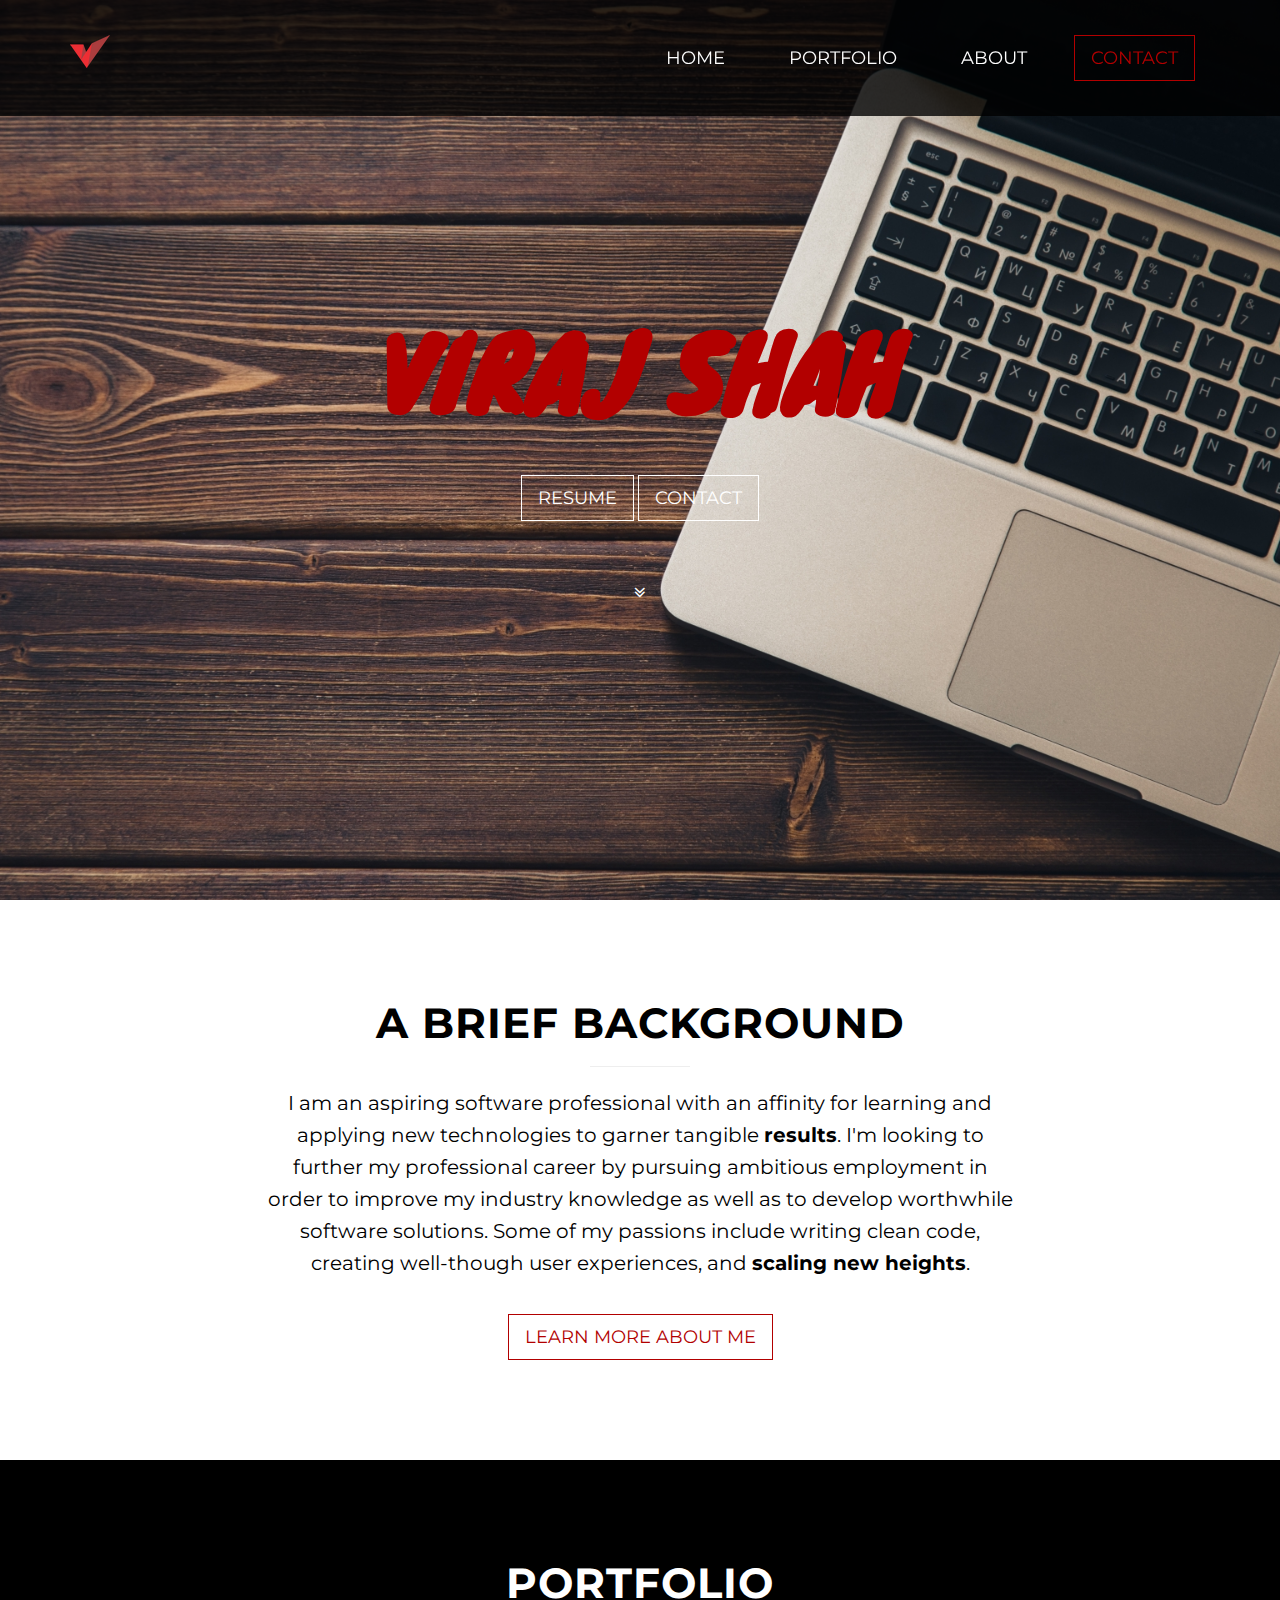
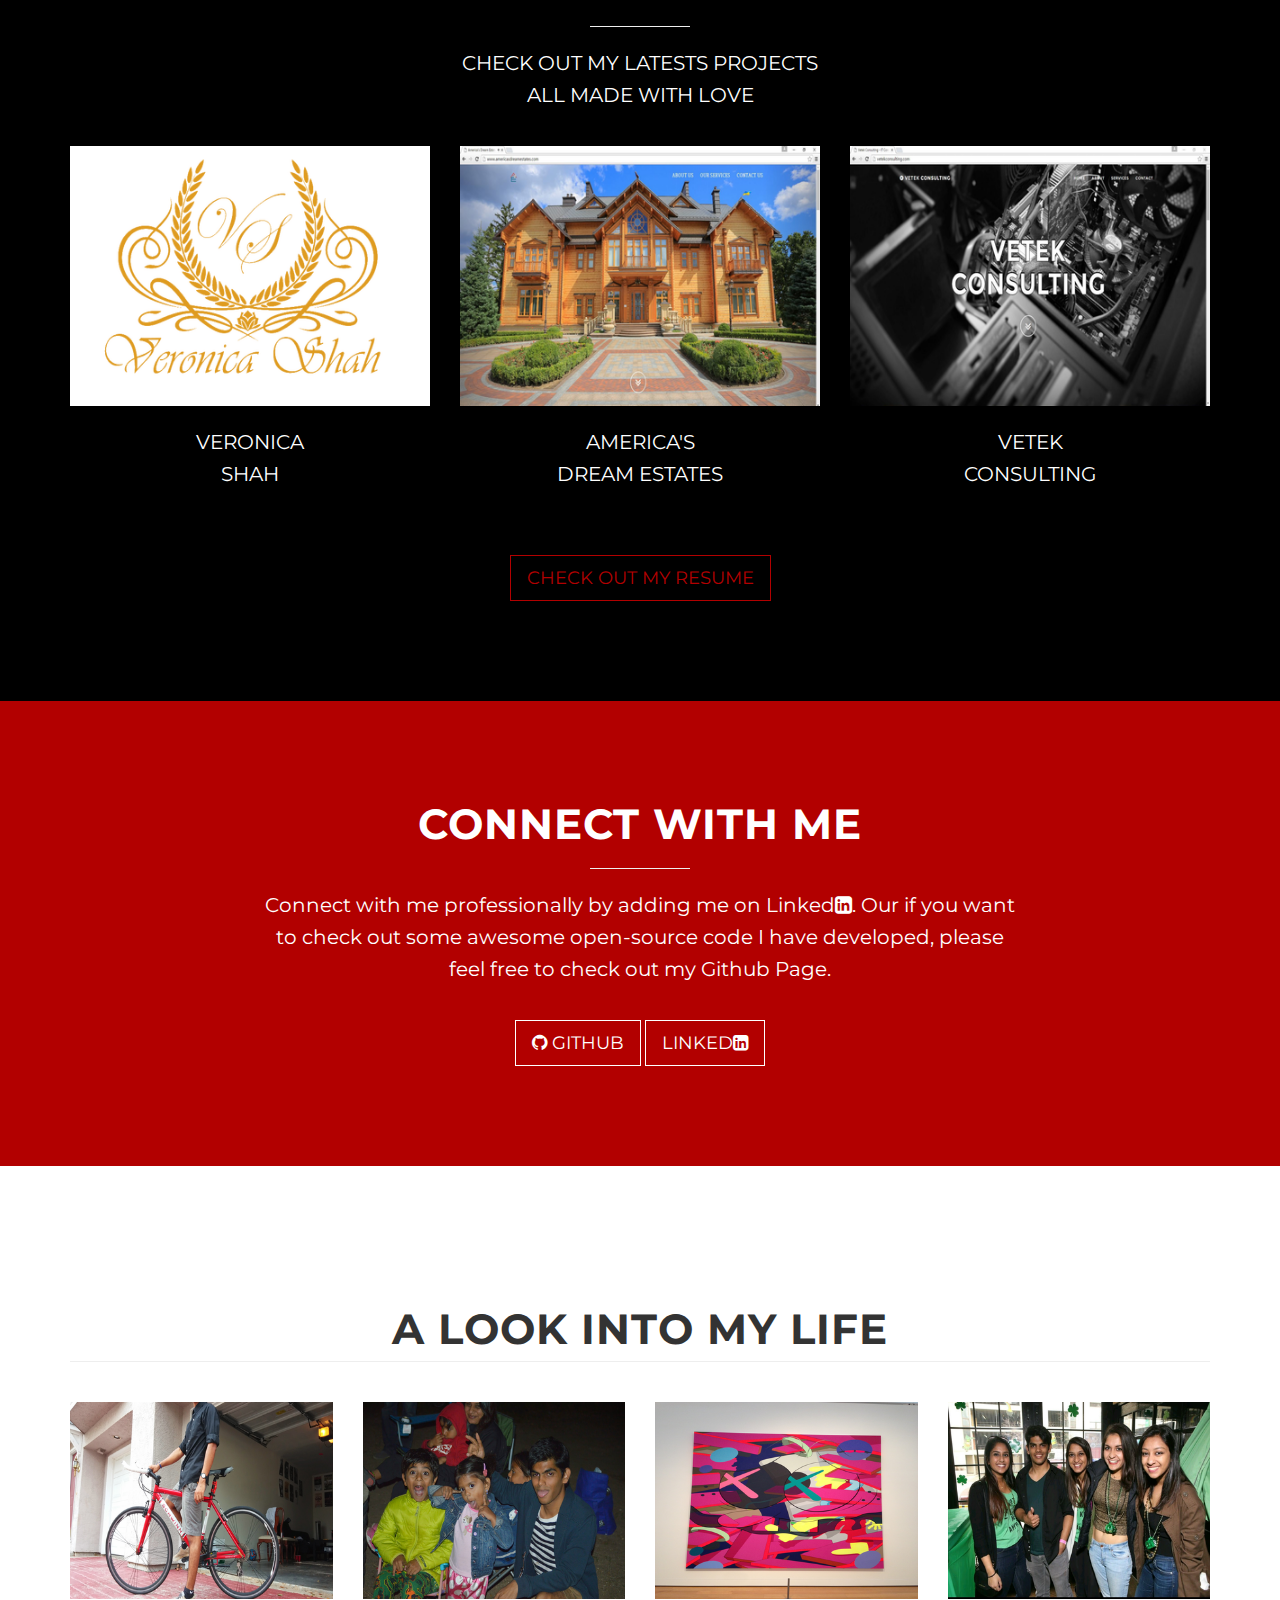
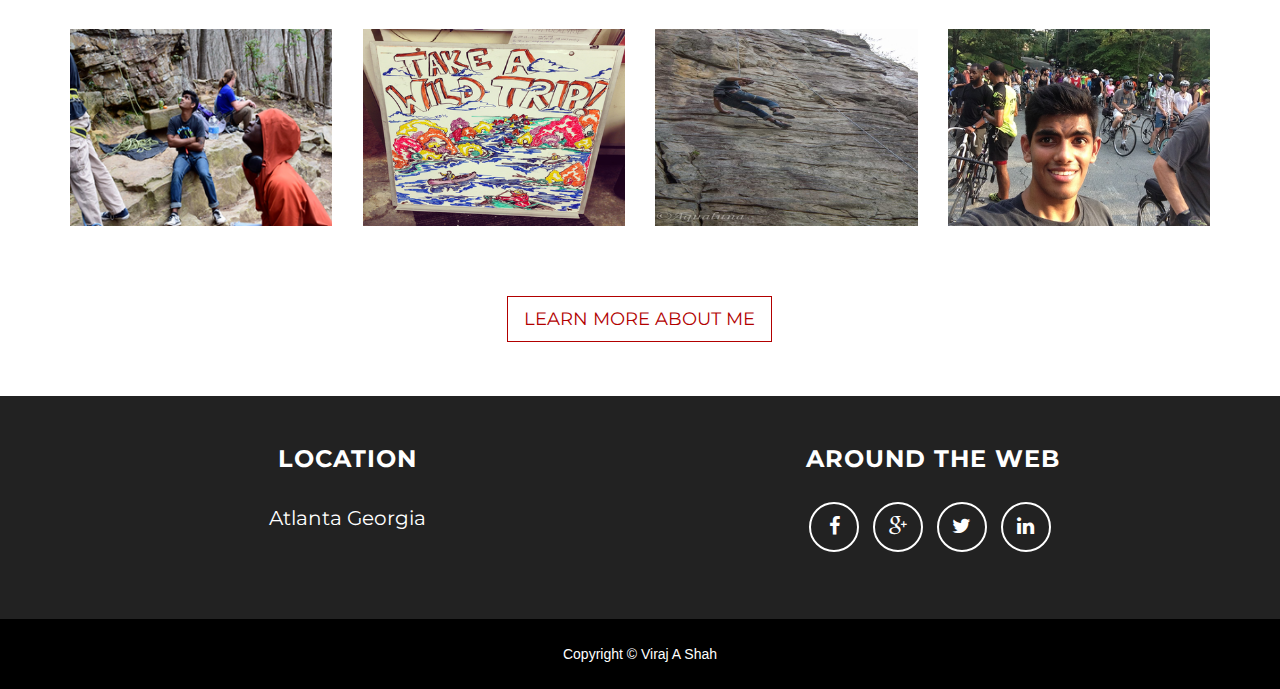
<file: index.html>
<!DOCTYPE html>
<html lang="en">

<head>

    <meta charset="utf-8">
    <meta http-equiv="X-UA-Compatible" content="IE=edge">
    <meta name="viewport" content="width=device-width, initial-scale=1">
    <meta name="description" content="">
    <meta name="author" content="">

    <title>Viraj Shah - Portfolio Website</title>
    <link rel="shortcut icon" href="img/favicon.ico" />
    
    <!-- Bootstrap Core CSS -->
    <link href="css/bootstrap.min.css" rel="stylesheet">

    <!-- Custom CSS -->
    <link href="css/virajlanding.css" rel="stylesheet">

    <!-- Custom Fonts -->
    <link href="font-awesome/css/font-awesome.min.css" rel="stylesheet" type="text/css">
    <link href="http://fonts.googleapis.com/css?family=Lora:400,700,400italic,700italic" rel="stylesheet" type="text/css">
    <link href="http://fonts.googleapis.com/css?family=Montserrat:400,700" rel="stylesheet" type="text/css">
    <link href='https://fonts.googleapis.com/css?family=Knewave|Diplomata+SC' rel='stylesheet' type='text/css'>
    
    <!-- HTML5 Shim and Respond.js IE8 support of HTML5 elements and media queries -->
    <!-- WARNING: Respond.js doesn't work if you view the page via file:// -->
    <!--[if lt IE 9]>
        <script src="https://oss.maxcdn.com/libs/html5shiv/3.7.0/html5shiv.js"></script>
        <script src="https://oss.maxcdn.com/libs/respond.js/1.4.2/respond.min.js"></script>
    <![endif]-->

</head>

<body id="page-top" data-spy="scroll" data-target=".navbar-fixed-top">

    <!-- Navigation -->
    <nav class="navbar navbar-custom navbar-fixed-top" role="navigation">
        <div class="container">
            <div class="navbar-header">
                <button type="button" class="navbar-toggle" data-toggle="collapse" data-target=".navbar-main-collapse">
                    <i class="fa fa-bars"></i>
                </button>
                <a class="navbar-brand page-scroll" href="#page-top">
                    <img src="img/logoviraj.png" alt="Viraj Shah Logo" align="left"/>
                </a>
            </div>

            <!-- Collect the nav links, forms, and other content for toggling -->
            <div class="collapse navbar-collapse navbar-right navbar-main-collapse">
                <ul class="nav navbar-nav">
                    <!-- Hidden li included to remove active class from about link when scrolled up past about section -->
                    <li class="hidden">
                        <a href="#page-top"></a>
                    </li>
                    <li>
                        <a class="page-scroll" href="#page-top"><button type="button" class="btn btn-normal btn-lg">Home</button></a>
                    </li>
                    <li>
                        <a class="page-scroll" href="#portfolio"><button type="button" class="btn btn-normal btn-lg">Portfolio</button></a>
                    </li>
                    <li>
                        <a class="page-scroll" href="about.html"><button type="button" class="btn btn-normal btn-lg">About</button></a>
                    </li>
                        <li>
                        <a class="page-scroll" href="contact.html"><button type="button" class="btn btn-special btn-lg">Contact</button></a>
                    </li>
                </ul>
            </div>
            <!-- /.navbar-collapse -->
        </div>
        <!-- /.container -->
    </nav>

    <!-- Intro Header -->
    <header class="intro">
        <div class="intro-body">
            <div class="container">
                <div class="row">
                    <div class="col-md-8 col-md-offset-2">
                        <h1 class="brand-heading">VIRAJ SHAH</h1>
                        <br>
                        <br>
                        <a href="Resume-VirajShah.pdf"><button type="button" class="btn btn-landing btn-lg">Resume</button></a>
                        <a href="contact.html"><button type="button" class="btn btn-landing btn-lg">Contact</button></a>
                        <br>
                        <br>
                        <br>
                    </div>
                </div>
            </div>
            <br>
            <a href="#about" class="btn-down btn-lg page-scroll">
                            <i class="fa fa-angle-double-down"></i>
                        </a>
        </div>
        
    </header>

    <!-- About Section -->
    <section class="success" id="about">
        <div class="container">
            <div class="row">
                <div class="col-lg-12 text-center">
                    <h2>A Brief Background</h2>
                    <hr class="small">
                </div>
            </div>
            <div class="row">
                <div class="col-lg-8 col-lg-offset-2 text-center">
                    <p>I am an aspiring software professional with an affinity for learning and applying new technologies to garner tangible <b>results</b>. I'm looking to further my professional career by pursuing ambitious employment in order to improve my industry knowledge as well as to develop worthwhile software solutions. Some of my passions include writing clean code, creating well-though user experiences, and <b>scaling new heights</b>.</p>
                </div>
            
            </div>
                <div class="col-lg-8 col-lg-offset-2 text-center">
                    <a href="about.html" class="btn btn-special btn-lg">Learn More About Me</a>
                </div>
            </div>
        </div>
    </section>
    
    <!-- Portfolio Section -->
    
    <section class="work" id="portfolio">
        <div class="container">
            <div class="row">
                <div class="col-lg-12 text-center">
                    <h2>Portfolio</h2>
                    <hr>
                    <p>CHECK OUT MY LATESTS PROJECTS<br> ALL MADE WITH LOVE</p>
                </div>
            </div>
            <div class="row">
                <div class="col-sm-4 portfolio-item">
                    <a href="http://www.veronicashah.com" class="portfolio-link" data-toggle="modal">
                        <div class="caption">
                            <div class="caption-content">
                                <i class="fa fa-heart fa-3x"></i>
                            </div>
                        </div>
                        <img src="img/veronicapromo.png" class="img-responsive" alt="">
                    </a>
                        <div>
                            <br>
                            <p align="center">VERONICA <br> SHAH</p>
                        </div>
                </div>
                <div class="col-sm-4 portfolio-item">
                    <a href="http://www.americasdreamestates.com" class="portfolio-link" data-toggle="modal">
                        <div class="caption">
                            <div class="caption-content">
                                <i class="fa fa-heart fa-3x"></i>
                            </div>
                        </div>
                        <img src="img/adepromo.png" class="img-responsive" alt="">
                    </a>
                        <div>
                            <br>
                            <p align="center">AMERICA'S <br> DREAM ESTATES</p>
                        </div>
                </div>
                <div class="col-sm-4 portfolio-item">
                    <a href="http://www.vetekconsulting.com" class="portfolio-link" data-toggle="modal">
                        <div class="caption">
                            <div class="caption-content">
                                <i class="fa fa-heart fa-3x"></i>
                            </div>
                        </div>
                        <img src="img/vetekpromo.png" class="img-responsive" alt="">
                      </a>
                      <div>
                            <br>
                            <p align="center">VETEK <br> CONSULTING</p>
                        </div>
                </div>

            </div>
            <div class="col-lg-8 col-lg-offset-2 text-center">
                    <a href="Resume-VirajShah.pdf" class="btn btn-special btn-lg">Check Out My Resume</a>
                </div>
        </div>
    </section>
    
    <!-- Connect Section -->
        <section class="connect" id="connect">
        <div class="container">
            <div class="row">
                <div class="col-lg-12 text-center">
                    <h2>Connect With Me</h2>
                    <hr class="small">
                </div>
            </div>
            <div class="row">
                <div class="col-lg-8 col-lg-offset-2 text-center">
                    <p>Connect with me professionally by adding me on Linked<i class="fa fa-linkedin-square"></i>. Our if you want to check out some awesome open-source code I have developed, please feel free to check out my Github Page. </p>
                </div>
            
            </div>
                <div class="col-lg-6 col-lg-offset-3 text-center">
                    <a href="https://github.com/youngvz" class="btn btn-landing btn-lg"><i class="fa fa-github"></i> GitHub</a>
                    <a href="https://www.linkedin.com/in/viraj-shah-8b00625a" class="btn btn-landing btn-lg"> Linked<i class="fa fa-linkedin-square"></i></a>
                </div>
            </div>
        </div>
    </section>
    
    <!-- Life Section -->
    <section class="life" id="life">
        <div class="container">
        <div class="row">

            <div class="col-lg-12 text-center">
                <h2 class="page-header">A Look Into My Life</h2>
                <br>
            </div>
        
            <div class="col-lg-3 col-md-4 col-xs-6 thumb">
                
                    <img class="img-responsive" src="img/biking.png" alt="">
                
            </div>
            <div class="col-lg-3 col-md-4 col-xs-6 thumb">
                
                    <img class="img-responsive" src="img/cutie.png" alt="">
                
            </div>
            <div class="col-lg-3 col-md-4 col-xs-6 thumb">
                
                    <img class="img-responsive" src="img/highphoto.png" alt="">
                
            </div>
            <div class="col-lg-3 col-md-4 col-xs-6 thumb">
                
                    <img class="img-responsive" src="img/stpattys.png" alt="">
                
            </div>
            <div class="col-lg-3 col-md-4 col-xs-6 thumb">
                
                    <img class="img-responsive" src="img/sure.png" alt="">
                
            </div>
            <div class="col-lg-3 col-md-4 col-xs-6 thumb">
                
                    <img class="img-responsive" src="img/tte.png" alt="">
                
            </div>
            <div class="col-lg-3 col-md-4 col-xs-6 thumb">
                
                    <img class="img-responsive" src="img/whynot.png" alt="">
                
            </div>
            <div class="col-lg-3 col-md-4 col-xs-6 thumb">
                    <img class="img-responsive" src="img/criticalmass.png" alt="">
            </div>
        </div>

    </div>
         
            
            <br>
            <br>
            <div class="col-lg-8 col-lg-offset-2 text-center">
                    <a href="about.html" class="btn btn-special btn-lg">Learn More About Me</a>
            </div>
            </div>
        
    </section>
    <!-- Footer -->
        <footer class="text-center">
        <div class="footer-above">
            <div class="container">
                <div class="row">
                    <div class="footer-col col-md-6">
                        <h3>Location</h3>
                        <p>Atlanta Georgia</p>
                    </div>
                    <div class="footer-col col-md-6">
                        <h3>Around the Web</h3>
                        <ul class="list-inline">
                            <li>
                                <a href="https://www.facebook.com/shah.a.viraj" class="btn-social btn-down"><i class="fa fa-fw fa-facebook"></i></a>
                            </li>
                            <li>
                                <a href="https://plus.google.com/117339419801088320363" class="btn-social btn-down"><i class="fa fa-fw fa-google-plus"></i></a>
                            </li>
                            <li>
                                <a href="https://twitter.com/youngvz_" class="btn-social btn-down"><i class="fa fa-fw fa-twitter"></i></a>
                            </li>
                            <li>
                                <a href="https://www.linkedin.com/in/viraj-shah-8b00625a" class="btn-social btn-down"><i class="fa fa-fw fa-linkedin"></i></a>
                            </li>
                        </ul>
                    </div>

                </div>
            </div>
        </div>
        <div class="footer-below">
            <div class="container">
                <div class="row">
                    <div class="col-lg-12">
                        Copyright &copy; Viraj A Shah
                    </div>
                </div>
            </div>
        </div>
    </footer>

    <!-- jQuery -->
    <script src="js/jquery.js"></script>

    <!-- Bootstrap Core JavaScript -->
    <script src="js/bootstrap.min.js"></script>

    <!-- Plugin JavaScript -->
    <script src="js/jquery.easing.min.js"></script>


    <!-- Custom Theme JavaScript -->
    <script src="js/grayscale.js"></script>

</body>

</html>
</file>
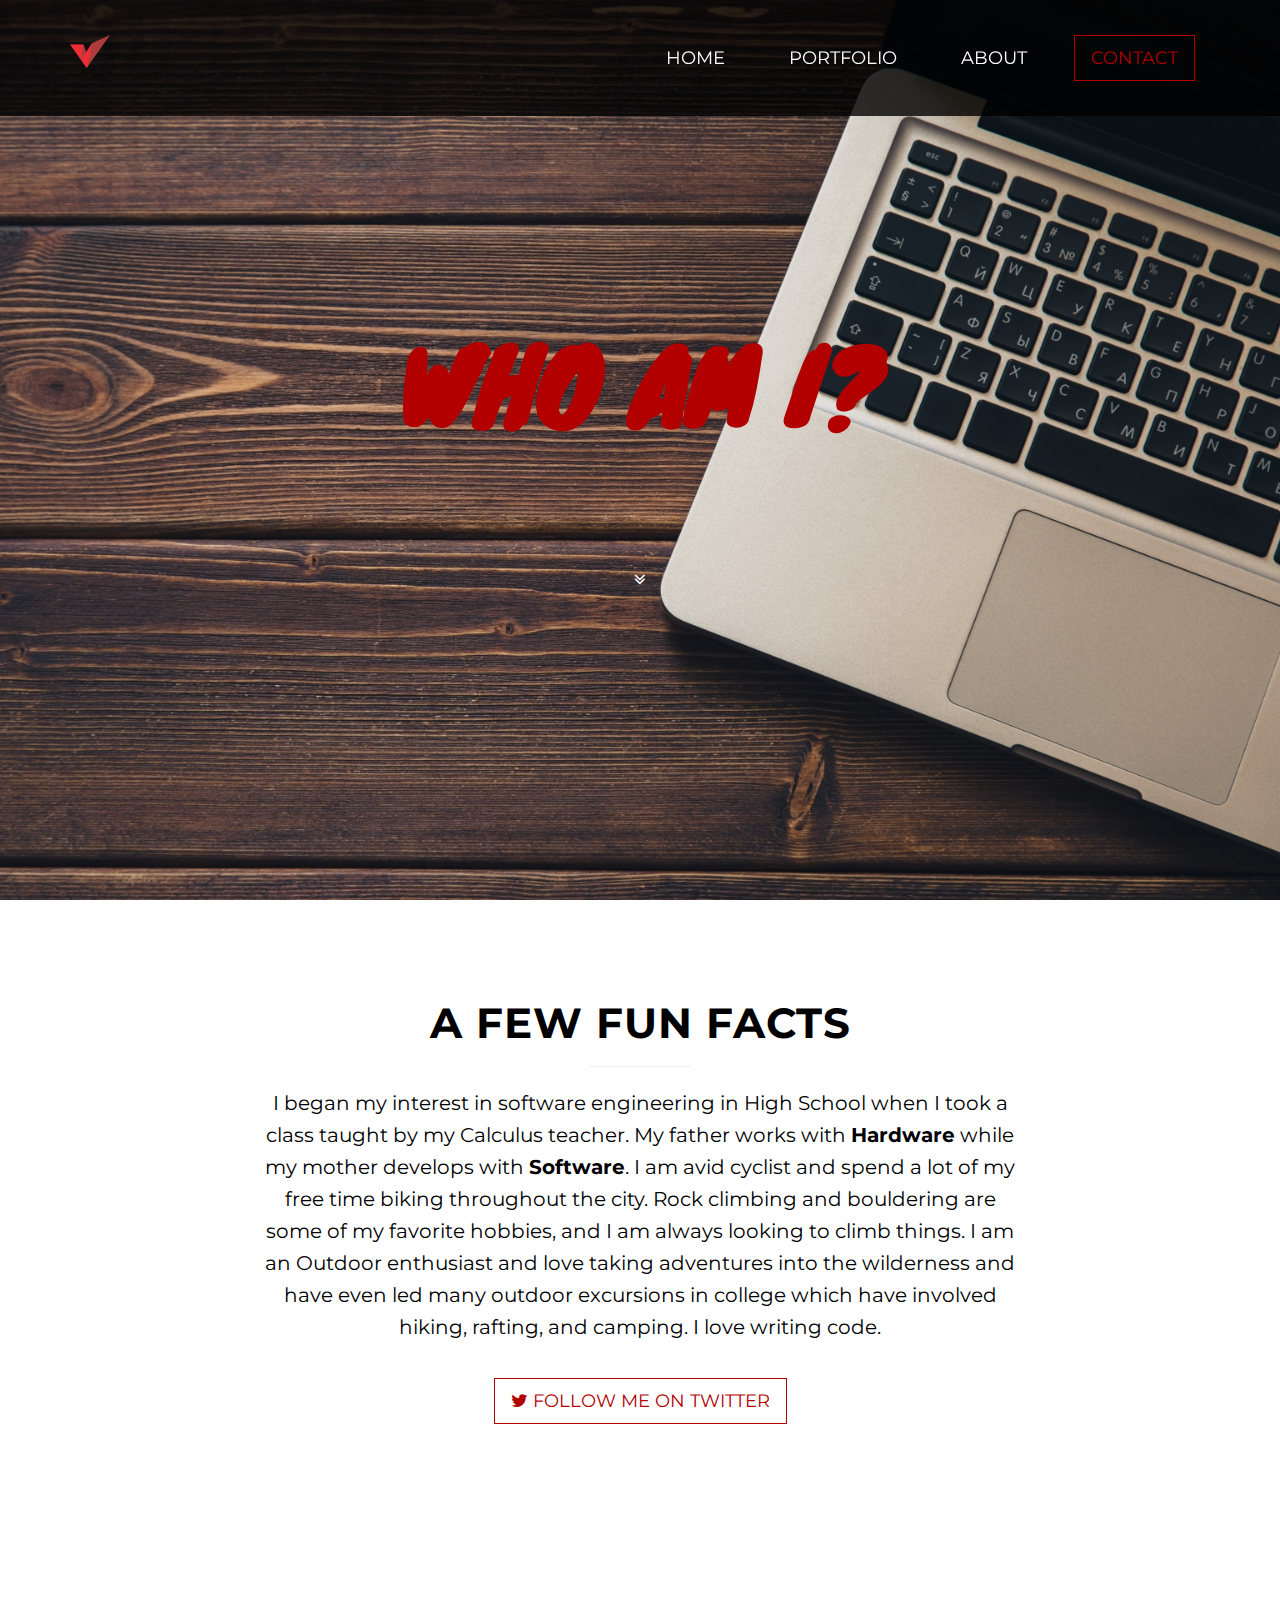
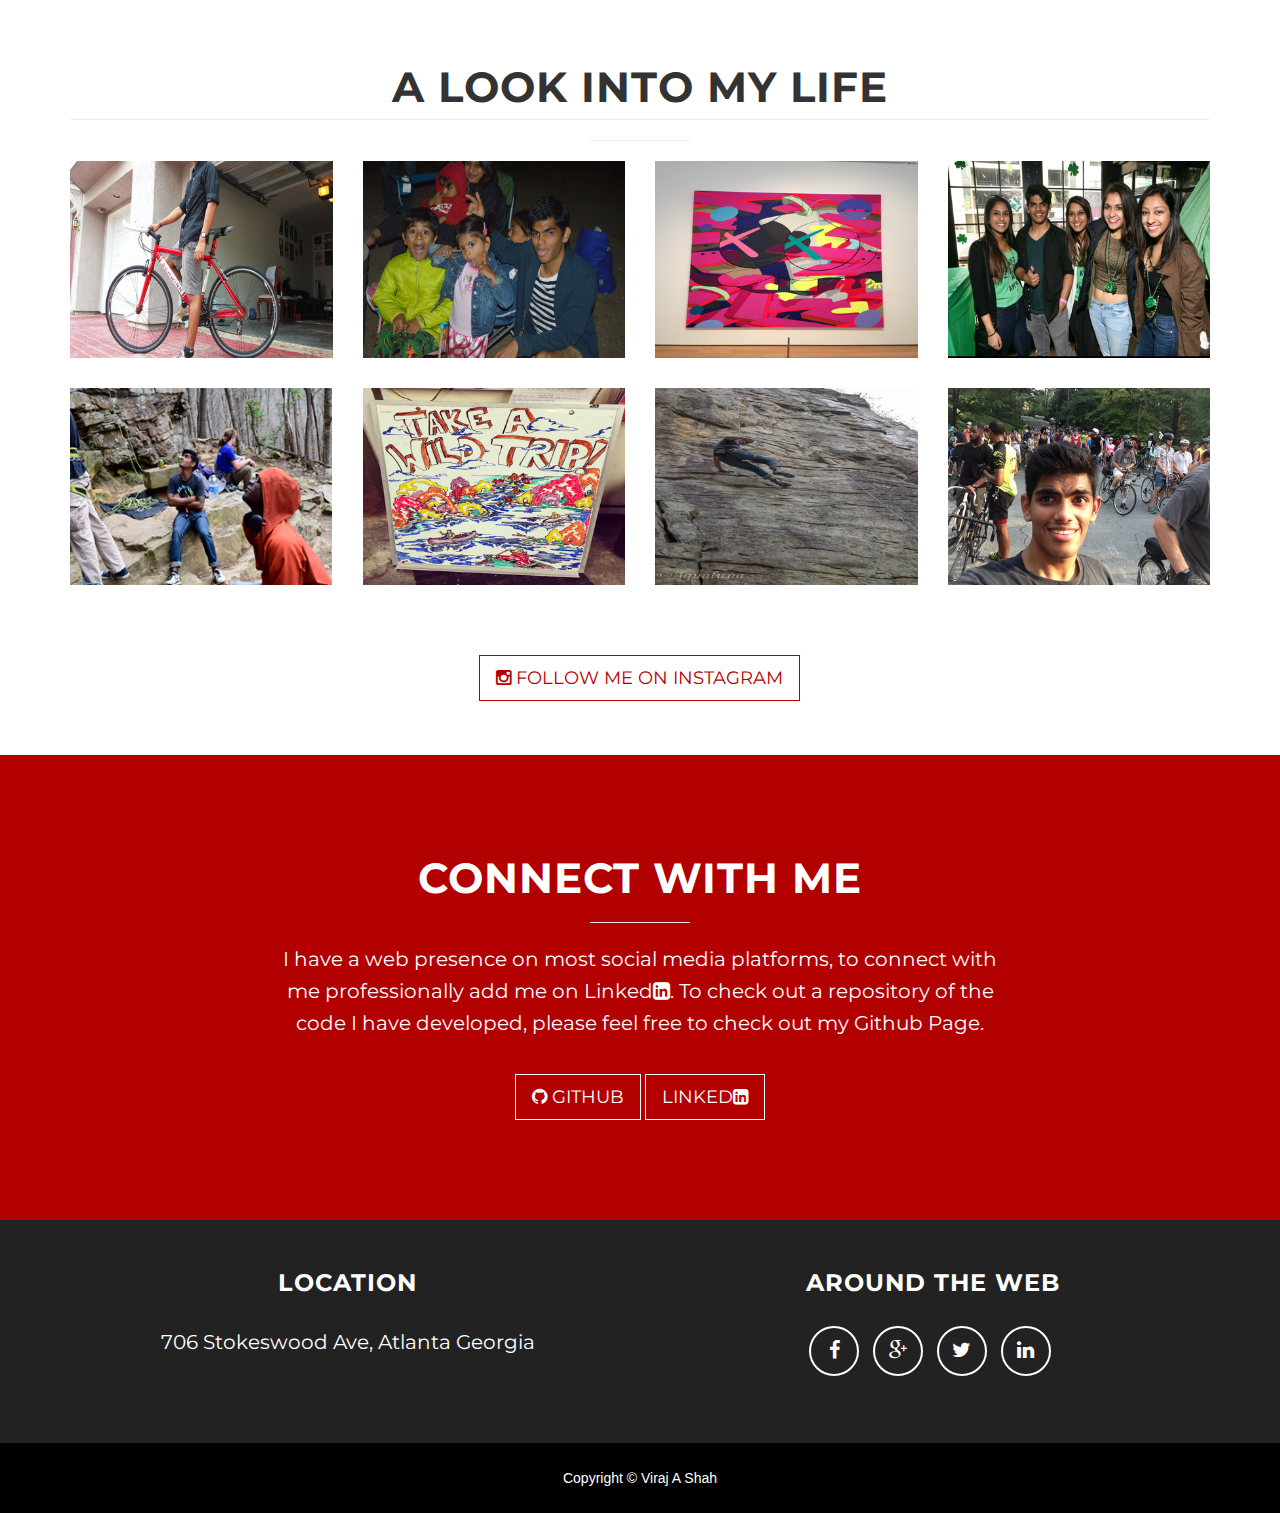
<file: about.html>
<!DOCTYPE html>
<html lang="en">

<head>

    <meta charset="utf-8">
    <meta http-equiv="X-UA-Compatible" content="IE=edge">
    <meta name="viewport" content="width=device-width, initial-scale=1">
    <meta name="description" content="">
    <meta name="author" content="">

    <title>Viraj Shah - Portfolio Website</title>
    <link rel="shortcut icon" href="img/favicon.ico" />
    
    <!-- Bootstrap Core CSS -->
    <link href="css/bootstrap.min.css" rel="stylesheet">

    <!-- Custom CSS -->
    <link href="css/virajlanding.css" rel="stylesheet">

    <!-- Custom Fonts -->
    <link href="font-awesome/css/font-awesome.min.css" rel="stylesheet" type="text/css">
    <link href="http://fonts.googleapis.com/css?family=Lora:400,700,400italic,700italic" rel="stylesheet" type="text/css">
    <link href="http://fonts.googleapis.com/css?family=Montserrat:400,700" rel="stylesheet" type="text/css">
    <link href='https://fonts.googleapis.com/css?family=Knewave|Diplomata+SC' rel='stylesheet' type='text/css'>
    
    <!-- HTML5 Shim and Respond.js IE8 support of HTML5 elements and media queries -->
    <!-- WARNING: Respond.js doesn't work if you view the page via file:// -->
    <!--[if lt IE 9]>
        <script src="https://oss.maxcdn.com/libs/html5shiv/3.7.0/html5shiv.js"></script>
        <script src="https://oss.maxcdn.com/libs/respond.js/1.4.2/respond.min.js"></script>
    <![endif]-->

</head>

<body id="page-top" data-spy="scroll" data-target=".navbar-fixed-top">

    <!-- Navigation -->
    <nav class="navbar navbar-custom navbar-fixed-top" role="navigation">
        <div class="container">
            <div class="navbar-header">
                <button type="button" class="navbar-toggle" data-toggle="collapse" data-target=".navbar-main-collapse">
                    <i class="fa fa-bars"></i>
                </button>
                <a class="navbar-brand page-scroll" href="#page-top">
                    <img src="img/logoviraj.png" alt="Viraj Shah Logo" align="left"/>
                </a>
            </div>

            <!-- Collect the nav links, forms, and other content for toggling -->
            <div class="collapse navbar-collapse navbar-right navbar-main-collapse">
                <ul class="nav navbar-nav">
                    <!-- Hidden li included to remove active class from about link when scrolled up past about section -->
                    <li class="hidden">
                        <a href="#page-top"></a>
                    </li>
                    <li>
                        <a class="page-scroll" href="index.html"><button type="button" class="btn btn-normal btn-lg">Home</button></a>
                    </li>
                    <li>
                        <a class="page-scroll" href="index.html#portfolio"><button type="button" class="btn btn-normal btn-lg">Portfolio</button></a>
                    </li>
                    <li>
                        <a class="page-scroll" href="#page-top"><button type="button" class="btn btn-normal btn-lg">About</button></a>
                    </li>
                        <li>
                        <a class="page-scroll" href="contact.html"><button type="button" class="btn btn-special btn-lg">Contact</button></a>
                    </li>
                </ul>
            </div>
            <!-- /.navbar-collapse -->
        </div>
        <!-- /.container -->
    </nav>

    <!-- Intro Header -->
    <header class="intro">
        <div class="intro-body">
            <div class="container">
                <div class="row">
                    <div class="col-md-8 col-md-offset-2">
                        <h1 class="brand-heading">WHO AM I?</h1>
                        <br>
                        <br>
                        <br>
                        <br>
                        <br>
                    </div>
                </div>
            </div>
            <br>
            <a href="#about" class="btn-down btn-lg page-scroll">
                            <i class="fa fa-angle-double-down"></i>
                        </a>
        </div>
    </header>

    <!-- About Section -->
    <section class="success" id="about">
        <div class="container">
            <div class="row">
                <div class="col-lg-12 text-center">
                    <h2>A Few Fun Facts</h2>
                    <hr class="small">
                </div>
            </div>
            <div class="row">
                <div class="col-lg-8 col-lg-offset-2 text-center">
                    <p>I began my interest in software engineering in High School when I took a class taught by my Calculus teacher. My father works with <b>Hardware</b> while my mother develops with <b>Software</b>. I am avid cyclist and spend a lot of my free time biking throughout the city. Rock climbing and bouldering are some of my favorite hobbies, and I am always looking to climb things. I am an Outdoor enthusiast and love taking adventures into the wilderness and have even led many outdoor excursions in college which have involved hiking, rafting, and camping. I love writing code.</p>
                    </div>
            
            </div>
                <div class="col-lg-8 col-lg-offset-2 text-center">
                    <a href="https://twitter.com/youngvz_" class="btn btn-special btn-lg"><i class="fa fa-twitter"></i> Follow me on Twitter</a>
                </div>
            </div>
        </div>
    </section>
    
    <!-- Life Section -->
    <section class="life" id="life">
        <div class="container">
        <div class="row">

            <div class="col-lg-12 text-center">
                <h2 class="page-header">A Look Into My Life</h2>
                <hr>
            </div>
        
            <div class="col-lg-3 col-md-4 col-xs-6 thumb">
                
                    <img class="img-responsive" src="img/biking.png" alt="">
                
            </div>
            <div class="col-lg-3 col-md-4 col-xs-6 thumb">
                
                    <img class="img-responsive" src="img/cutie.png" alt="">
                
            </div>
            <div class="col-lg-3 col-md-4 col-xs-6 thumb">
                
                    <img class="img-responsive" src="img/highphoto.png" alt="">
                
            </div>
            <div class="col-lg-3 col-md-4 col-xs-6 thumb">
                
                    <img class="img-responsive" src="img/stpattys.png" alt="">
                
            </div>
            <div class="col-lg-3 col-md-4 col-xs-6 thumb">
                
                    <img class="img-responsive" src="img/sure.png" alt="">
                
            </div>
            <div class="col-lg-3 col-md-4 col-xs-6 thumb">
                
                    <img class="img-responsive" src="img/tte.png" alt="">
                
            </div>
            <div class="col-lg-3 col-md-4 col-xs-6 thumb">
                
                    <img class="img-responsive" src="img/whynot.png" alt="">
                
            </div>
            <div class="col-lg-3 col-md-4 col-xs-6 thumb">
                    <img class="img-responsive" src="img/criticalmass.png" alt="">
            </div>
        </div>

    </div>
         
            
            <br>
            <br>
            <div class="col-lg-8 col-lg-offset-2 text-center">
                    <a href="#" class="btn btn-special btn-lg"><i class="fa fa-instagram"></i> Follow Me On Instagram</a>
            </div>
            </div>
        
    </section>

<!-- Connect Section -->
        <section class="connect" id="connect">
        <div class="container">
            <div class="row">
                <div class="col-lg-12 text-center">
                    <h2>Connect With Me</h2>
                    <hr class="small">
                </div>
            </div>
            <div class="row">
                <div class="col-lg-8 col-lg-offset-2 text-center">
                    <p>I have a web presence on most social media platforms, to connect with me professionally add me on Linked<i class="fa fa-linkedin-square"></i>. To check out a repository of the code I have developed, please feel free to check out my Github Page. </p>
                </div>
            
            </div>
                <div class="col-lg-6 col-lg-offset-3 text-center">
                    <a href="#" class="btn btn-landing btn-lg"><i class="fa fa-github"></i> GitHub</a>
                    <a href="#" class="btn btn-landing btn-lg"> Linked<i class="fa fa-linkedin-square"></i></a>
                </div>
            </div>
        </div>
    </section>

    <!-- Footer -->
        <footer class="text-center">
        <div class="footer-above">
            <div class="container">
                <div class="row">
                    <div class="footer-col col-md-6">
                        <h3>Location</h3>
                        <p>706 Stokeswood Ave, Atlanta Georgia</p>
                    </div>
                    <div class="footer-col col-md-6">
                        <h3>Around the Web</h3>
                        <ul class="list-inline">
                            <li>
                                <a href="https://www.facebook.com/shah.a.viraj" class="btn-social btn-down"><i class="fa fa-fw fa-facebook"></i></a>
                            </li>
                            <li>
                                <a href="https://plus.google.com/117339419801088320363" class="btn-social btn-down"><i class="fa fa-fw fa-google-plus"></i></a>
                            </li>
                            <li>
                                <a href="https://twitter.com/youngvz_" class="btn-social btn-down"><i class="fa fa-fw fa-twitter"></i></a>
                            </li>
                            <li>
                                <a href="https://www.linkedin.com/in/viraj-shah-8b00625a" class="btn-social btn-down"><i class="fa fa-fw fa-linkedin"></i></a>
                            </li>
                        </ul>
                    </div>

                </div>
            </div>
        </div>
        <div class="footer-below">
            <div class="container">
                <div class="row">
                    <div class="col-lg-12">
                        Copyright &copy; Viraj A Shah
                    </div>
                </div>
            </div>
        </div>
    </footer>

    <!-- jQuery -->
    <script src="js/jquery.js"></script>

    <!-- Bootstrap Core JavaScript -->
    <script src="js/bootstrap.min.js"></script>

    <!-- Plugin JavaScript -->
    <script src="js/jquery.easing.min.js"></script>


    <!-- Custom Theme JavaScript -->
    <script src="js/grayscale.js"></script>

</body>

</html>
</file>
<file: css/virajlanding.css>
/*!
 * Start Bootstrap - Grayscale Bootstrap Theme (http://startbootstrap.com)
 * Code licensed under the Apache License v2.0.
 * For details, see http://www.apache.org/licenses/LICENSE-2.0.
 */

body {
    width: 100%;
    height: 100%;
}

html {
    width: 100%;
    height: 100%;
}

h1 {
    
    font-size: 28px;
    font-family: 'Knewave', cursive; font-weight: 800;
    color: #b20000;
}
h2,
h3,
h4,
h5,
h6 {
    margin: 0 0 35px;
    text-transform: uppercase;
    font-family: Montserrat,"Helvetica Neue",Helvetica,Arial,sans-serif;
    font-weight: 700;
    letter-spacing: 1px;
}

p {
    font-family: Montserrat,"Helvetica Neue",Helvetica,Arial,sans-serif;
    margin: 0 0 25px;
    font-size: 18px;
    line-height: 1.5;
}

@media(min-width:768px) {
    p {
        margin: 0 0 35px;
        font-size: 20px;
        line-height: 1.6;
    }
}
hr{
    max-width: 100px;
}
a {
    color: #b20000;
    -webkit-transition: all .2s ease-in-out;
    -moz-transition: all .2s ease-in-out;
    transition: all .2s ease-in-out;
}

a:hover,
a:focus {
    text-decoration: none;
    color: #b20000;
}

.light {
    font-weight: 400;
}

.navbar-custom {
    margin-bottom: 0;
    border-bottom: 1px solid rgba(255,255,255,.3);
    text-transform: uppercase;
    font-family: Montserrat,"Helvetica Neue",Helvetica,Arial,sans-serif;
    background-color: #000;
}

.navbar-custom .navbar-brand {
    font-weight: 700;
}

.navbar-custom .navbar-brand:focus {
    outline: 0;
}

.navbar-custom .navbar-brand .navbar-toggle {
    padding: 4px 6px;
    font-size: 16px;
    color: #fff;
}

.navbar-custom .navbar-brand .navbar-toggle:focus,
.navbar-custom .navbar-brand .navbar-toggle:active {
    outline: 0;
}

.navbar-custom a {
    color: #b20000;
}

.navbar-custom .nav li a {
    -webkit-transition: background .3s ease-in-out;
    -moz-transition: background .3s ease-in-out;
    transition: background .3s ease-in-out;
}

.navbar-custom .nav li a:hover {
    outline: 0;
    color: rgba(255,255,255,.8);
    background-color: transparent;
}

.navbar-custom .nav li a:focus,
.navbar-custom .nav li a:active {
    outline: 0;
    background-color: transparent;
}

.navbar-custom .nav li.active {
    outline: 0;
}

.navbar-custom .nav li.active a {
/*    background-color: rgba(255,255,255,.3);*/
}

.navbar-custom .nav li.active a:hover {
    color: #b20000;
}

@media(min-width:768px) {
    .navbar-custom {
        padding: 20px 0;
        border-bottom: 0;
        letter-spacing: 1px;
        background: rgb(0, 0, 0, 0.80);
        -webkit-transition: background .5s ease-in-out,padding .5s ease-in-out;
        -moz-transition: background .5s ease-in-out,padding .5s ease-in-out;
        transition: background .5s ease-in-out,padding .5s ease-in-out;
    }

    .navbar-custom.top-nav-collapse {
        padding: 0;
        border-bottom: 1px solid rgba(255,255,255,.3);
        background: #000;
    }
}

.intro {
    display: table;
    width: 100%;
    height: auto;
    padding: 100px 0;
    text-align: center;
    color: #fff;
    background: url(../img/optHomepage.jpeg) no-repeat bottom center scroll;
    background-color: #000;
    -webkit-background-size: cover;
    -moz-background-size: cover;
    background-size: cover;
    -o-background-size: cover;
}

.intro .intro-body {
    display: table-cell;
    vertical-align: middle;
}

.intro .intro-body .brand-heading {
    font-size: 70px;
}

.intro .intro-body .intro-text {
    font-size: 25px;
    font-family: 'Diplomata SC', cursive;
    font-weight: 400;
}

@media(min-width:768px) {
    .intro {
        height: 100%;
        padding: 0;
    }

    .intro .intro-body .brand-heading {
        font-size: 100px;
    }

    .intro .intro-body .intro-text {
        font-size: 26px;
        font-size: 25px;
        font-family: 'Diplomata SC', cursive;
        font-weight: 400;
    }
}



.content-section {
}

section {
    padding: 100px 0;
}

section h2 {
    margin: 0;
    font-size: 3em;
}

section.success {
    color: #000;
    background: #fff;
}

section.work {
    
    color: #fff;
    background: #000;
}
section.connect {
    
    color: #fff;
    background: #b20000;
}
@media(min-width:767px) {
   
}

#portfolio .portfolio-item {
    right: 0;
    margin: 0 0 15px;
}

#portfolio .portfolio-item .portfolio-link {
    display: block;
    position: relative;
    margin: 0 auto;
    max-width: 400px;
}

#portfolio .portfolio-item .portfolio-link .caption {
    position: absolute;
    width: 100%;
    height: 100%;
    opacity: 0;
    background: rgba(176,0,0,.9);
    -webkit-transition: all ease .5s;
    -moz-transition: all ease .5s;
    transition: all ease .5s;
}

#portfolio .portfolio-item .portfolio-link .caption:hover {
    opacity: 1;
}

#portfolio .portfolio-item .portfolio-link .caption .caption-content {
    position: absolute;
    top: 50%;
    width: 100%;
    height: 20px;
    margin-top: -12px;
    text-align: center;
    font-size: 20px;
    color: #fff;
}

#portfolio .portfolio-item .portfolio-link .caption .caption-content i {
    margin-top: -12px;
}

#portfolio .portfolio-item .portfolio-link .caption .caption-content h3,
#portfolio .portfolio-item .portfolio-link .caption .caption-content h4 {
    margin: 0;
}

#portfolio * {
    z-index: 2;
}

@media(min-width:767px) {
    #portfolio .portfolio-item {
        margin: 0 0 30px;
    }
}
.thumb {
    margin-bottom: 30px;
}


.btn {
    border-radius: 0;
    text-transform: uppercase;
    font-family: Montserrat,"Helvetica Neue",Helvetica,Arial,sans-serif;
    font-weight: 400;
    -webkit-transition: all .3s ease-in-out;
    -moz-transition: all .3s ease-in-out;
    transition: all .3s ease-in-out;
}
.btn-default {
    border: 1px solid #42dca3;
    color: #42dca3;
    background-color: transparent;
}

.btn-default:hover,
.btn-default:focus {
    border: 1px solid #42dca3;
    outline: 0;
    color: #000;
    background-color: #42dca3;
}

.btn-normal {
    border: 1px solid transparent;
    color: #fff;
    background-color: transparent;
}

.btn-normal:hover,
.btn-normal:focus {
    border: 1px solid #fff;
    outline: 0;
    color: #000;
    background-color: #fff;
}

.btn-down {
    border: 1px solid transparent;
    color: #fff;
    background-color: transparent;
}

.btn-down:hover,
.btn-down:focus {
    border: 1px solid transparent;
    outline: 0;
    color: #b20000;
    background-color: #transparent;
}
.btn-special {
    border: 1px solid #b20000;
    color: #b20000;
    background-color: transparent;
}

.btn-special:hover,
.btn-special:focus {
    border: 1px solid #b20000;
    outline: 0;
    color: #000;
    background-color: #b20000;
}
.btn-landing {
    border: 1px solid #fff;
    color: #fff;
    background-color: transparent;
}

.btn-landing:hover,
.btn-landing:focus {
    border: 1px solid #fff;
    outline: 0;
    color: #000;
    background-color: #fff;
}

ul.banner-social-buttons {
    margin-top: 0;
}

@media(max-width:1199px) {
    ul.banner-social-buttons {
        margin-top: 15px;
    }
}

@media(max-width:767px) {
    ul.banner-social-buttons li {
        display: block;
        margin-bottom: 20px;
        padding: 0;
    }

    ul.banner-social-buttons li:last-child {
        margin-bottom: 0;
    }
}

footer {
    color: #fff;

}

footer h3 {
    margin-bottom: 30px;
}

footer .footer-above {
    padding-top: 50px;
    background-color: #222;
}

footer .footer-col {
    margin-bottom: 50px;
}

footer .footer-below {
    padding: 25px 0;
    background-color: #000;
}

.btn-social {
    display: inline-block;
    width: 50px;
    height: 50px;
    border: 2px solid #fff;
    border-radius: 100%;
    text-align: center;
    font-size: 20px;
    line-height: 45px;
}

::-moz-selection {
    text-shadow: none;
    background: #fcfcfc;
    background: rgba(255,255,255,.2);
}

::selection {
    text-shadow: none;
    background: #fcfcfc;
    background: rgba(255,255,255,.2);
}

img::selection {
    background: 0 0;
}

img::-moz-selection {
    background: 0 0;
}

body {
    webkit-tap-highlight-color: rgba(255,255,255,.2);
}
</file>
